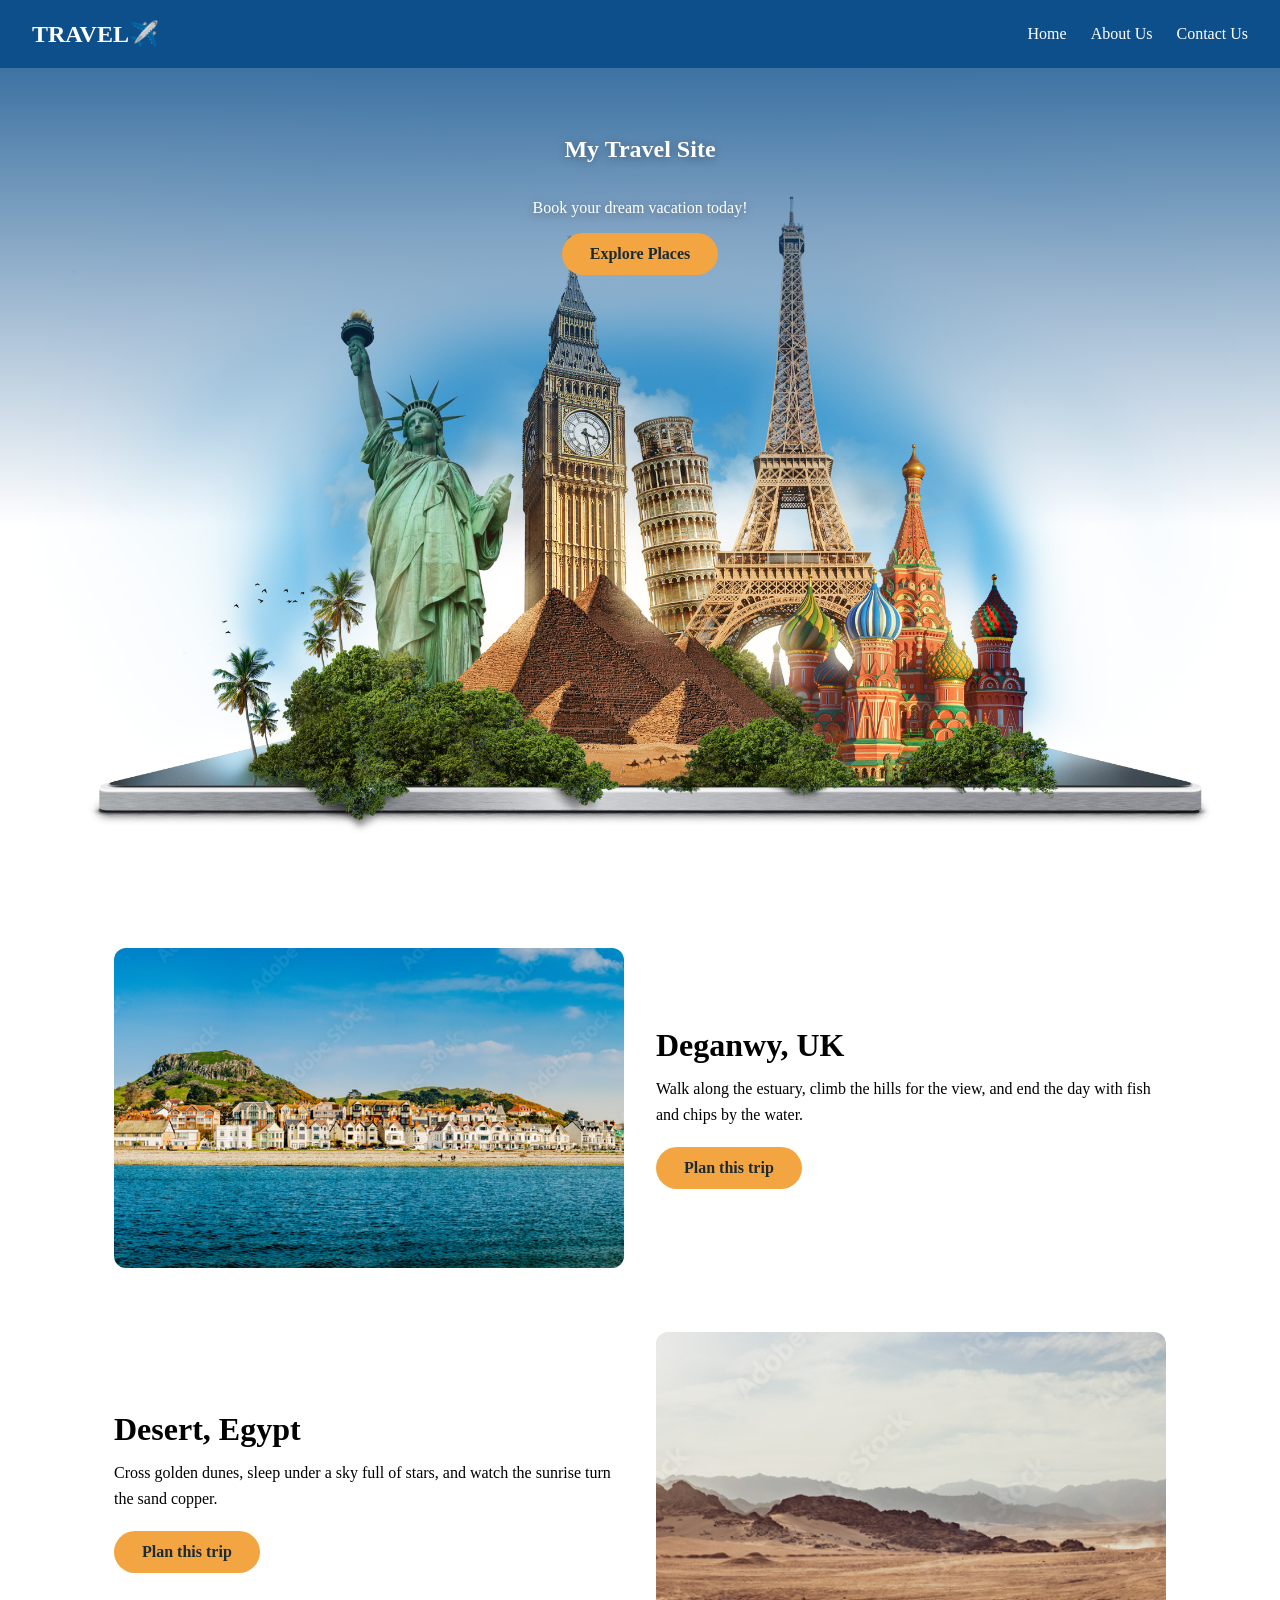
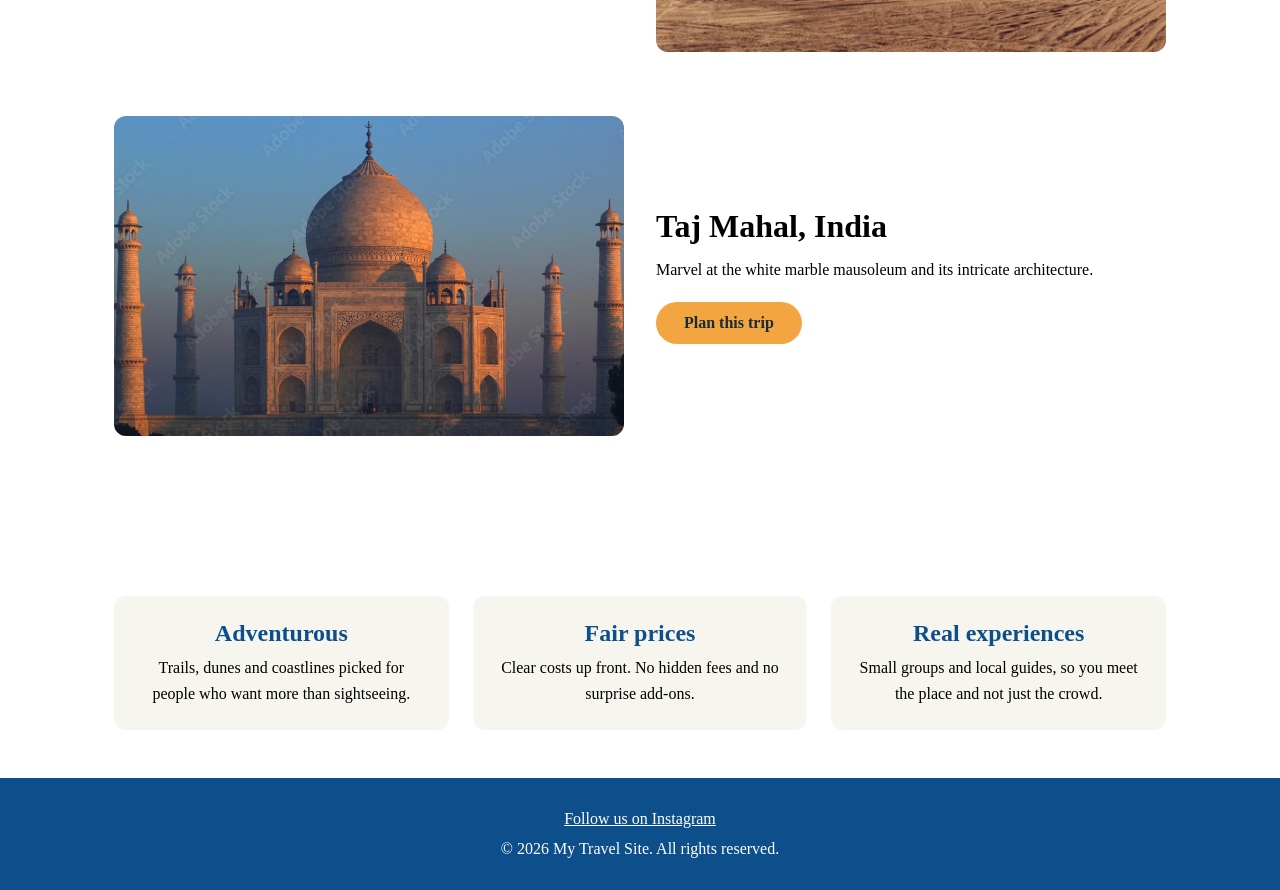
<file: index.html>
<!doctype html>
<html lang="en">
  <head>
    <meta charset="UTF-8" />
    <meta name="viewport" content="width=device-width, initial-scale=1.0" />
    <meta
      name="description"
      content="Plan your next trip with hand-picked destinations and local guides."
    />
    <title>My travel site</title>
    <link rel="stylesheet" href="style.css" />
  </head>
  <body>
    <header>
      <nav>
        <a href="index.html" class="logo">TRAVEL✈️</a>
        <button class="menu-btn" aria-label="Open menu" aria-expanded="false">&#9776;</button>
        <ul>
          <li>
            <a href="index.html" class="link" aria-current="page">Home</a>
          </li>
          <li><a href="about.html" class="link">About Us</a></li>
          <li><a href="contact.html" class="link">Contact Us</a></li>
        </ul>
      </nav>
    </header>
    <main>
      <section class="hero" id="home">
        <h1>My Travel Site</h1>
        <!-- <p>Welcome to my <strong>TRAVEL</strong> site!</p> -->
        <p class="subtitle">Book your dream vacation today!</p>

        <a href="#places" class="clickbtn">Explore Places</a>
      </section>

      <section class="places" id="places">
        <article class="place">
          <img
            src="img/deganwy.jpeg"
            alt="Coastline and hills at Deganwy, UK"
          />
          <div class="place-text">
            <h2>Deganwy, UK</h2>
            <p>
              Walk along the estuary, climb the hills for the view, and end the
              day with fish and chips by the water.
            </p>
            <a href="contact.html" class="clickbtn">Plan this trip</a>
          </div>
        </article>

        <article class="place reverse">
          <img src="img/desert.jpeg" alt="Sand dunes in the Egyptian desert" />
          <div class="place-text">
            <h2>Desert, Egypt</h2>
            <p>
              Cross golden dunes, sleep under a sky full of stars, and watch the
              sunrise turn the sand copper.
            </p>
            <a href="contact.html" class="clickbtn">Plan this trip</a>
          </div>
        </article>

        <article class="place">
          <img src="img/tajmahal.jpeg" alt="Taj Mahal, India" />
          <div class="place-text">
            <h2>Taj Mahal, India</h2>
            <p>
              Marvel at the white marble mausoleum and its intricate
              architecture.
            </p>
            <a href="contact.html" class="clickbtn">Plan this trip</a>
          </div>
        </article>
      </section>

      <section class="features" id="features">
        <div class="feature">
          <h2>Adventurous</h2>
          <p>
            Trails, dunes and coastlines picked for people who want more than
            sightseeing.
          </p>
        </div>
        <div class="feature">
          <h2>Fair prices</h2>
          <p>Clear costs up front. No hidden fees and no surprise add-ons.</p>
        </div>
        <div class="feature">
          <h2>Real experiences</h2>
          <p>
            Small groups and local guides, so you meet the place and not just
            the crowd.
          </p>
        </div>
      </section>
    </main>
    <footer class="footer">
      <a
        href="https://www.instagram.com/"
        target="_blank"
        rel="noopener noreferrer"
        >Follow us on Instagram</a
      >
      <p>&copy; 2026 My Travel Site. All rights reserved.</p>
    </footer>
    <script src="script.js"></script>
  </body>
</html>
</file>
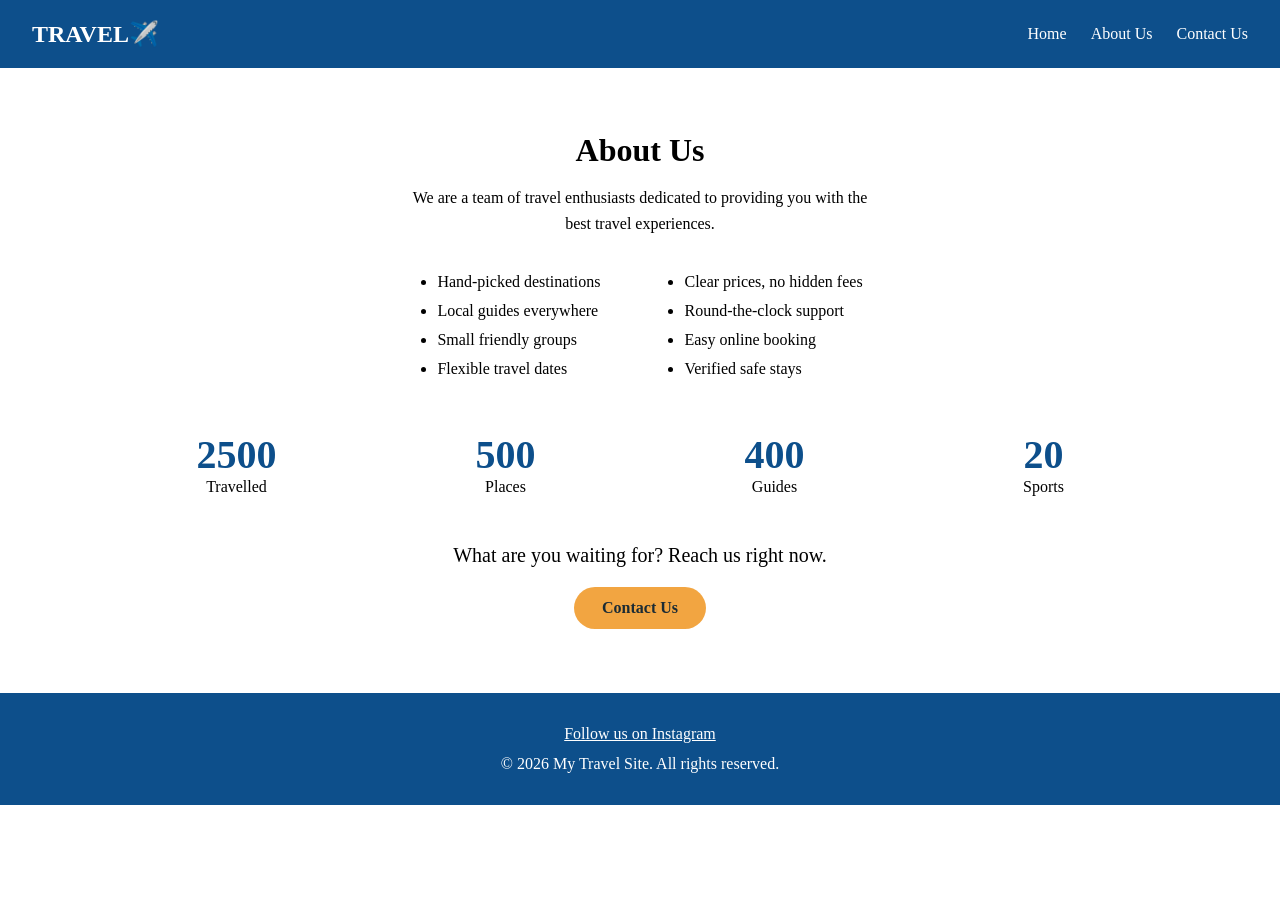
<file: about.html>
<!DOCTYPE html>
<html lang="en">
<head>
    <meta charset="UTF-8">
    <meta name="viewport" content="width=device-width, initial-scale=1.0">
    <title>About</title>
    <link rel="stylesheet" href="style.css">
</head>
<body>
  <header>
     <nav>
        <a href="index.html" class="logo">TRAVEL✈️</a>
        <button class="menu-btn" aria-label="Open menu" aria-expanded="false">&#9776;</button>
        <ul>
           <li><a href="index.html" class="link">Home</a></li>
           <li><a href="about.html" class="link" aria-current="page">About Us</a></li>
           <li><a href="contact.html" class="link">Contact Us</a></li>
        </ul> 
     </nav>    
    </header>
    <main>



    <section class="about" id="about">
  <h2>About Us</h2>
  <p class="about-intro">We are a team of travel enthusiasts dedicated to providing you with the best travel experiences.</p>

  <div class="about-lists">
    <ul>
      <li>Hand-picked destinations</li>
      <li>Local guides everywhere</li>
      <li>Small friendly groups</li>
      <li>Flexible travel dates</li>
    </ul>
    <ul>
      <li>Clear prices, no hidden fees</li>
      <li>Round-the-clock support</li>
      <li>Easy online booking</li>
      <li>Verified safe stays</li>
    </ul>
  </div>

  <div class="stats">
    <div class="stat"><strong>2500</strong><span>Travelled</span></div>
    <div class="stat"><strong>500</strong><span>Places</span></div>
    <div class="stat"><strong>400</strong><span>Guides</span></div>
    <div class="stat"><strong>20</strong><span>Sports</span></div>
  </div>

  <p class="about-cta">What are you waiting for? Reach us right now.</p>
  <a href="contact.html" class="clickbtn">Contact Us</a>
</section>

<footer class="footer">
  <a href="https://www.instagram.com/" target="_blank" rel="noopener noreferrer">Follow us on Instagram</a>
  <p>&copy; 2026 My Travel Site. All rights reserved.</p>
</footer>

 <script src="script.js"></script>
</body>
</html>
</file>
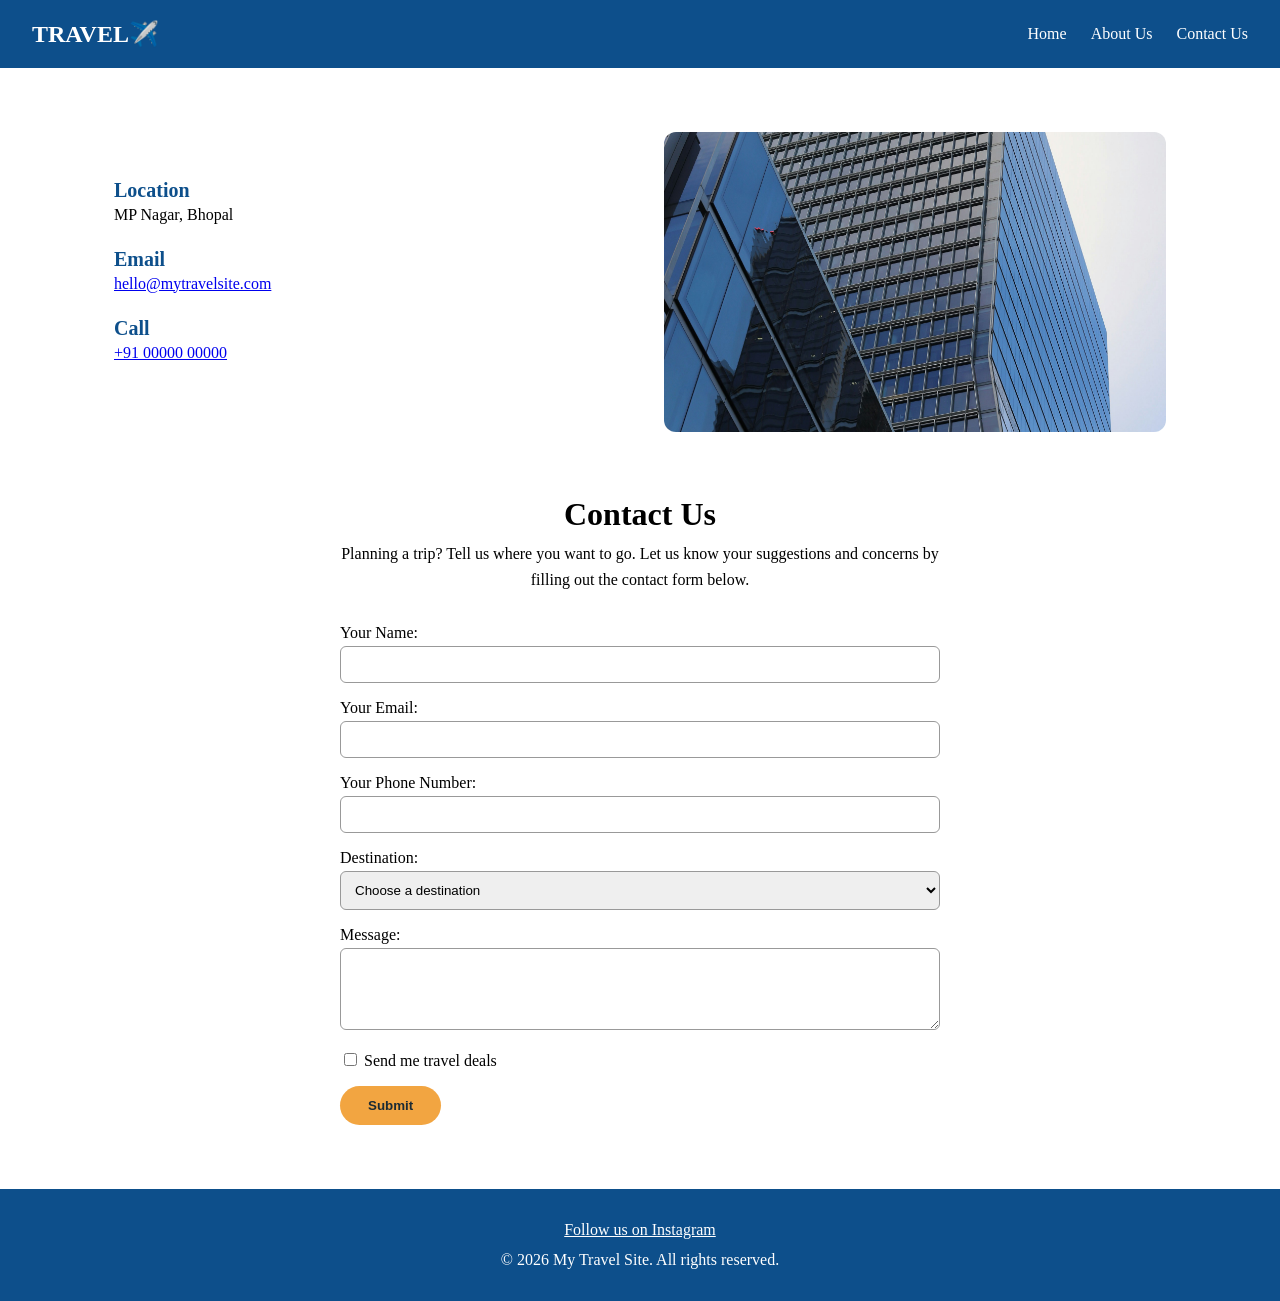
<file: contact.html>
<!doctype html>
<html lang="en">
  <head>
    <meta charset="UTF-8" />
    <meta name="viewport" content="width=device-width, initial-scale=1.0" />
    <title>Contact Us</title>
    <link rel="stylesheet" href="style.css" />
  </head>
  <body>
    <header>
      <nav>
        <a href="index.html" class="logo">TRAVEL✈️</a>
        <button class="menu-btn" aria-label="Open menu" aria-expanded="false">&#9776;</button>
        <ul>
          <li><a href="index.html" class="link">Home</a></li>
          <li><a href="about.html" class="link">About Us</a></li>
          <li><a href="contact.html" class="link" aria-current="page">Contact Us</a></li>
        </ul>
      </nav>
    </header>
    <main>
      <section class="contact" id="contact">
        <div class="contact-top">
          <div class="contact-details">
            <div class="info-item">
              <h2>Location</h2>
              <p>MP Nagar, Bhopal</p>
            </div>

            <div class="info-item">
              <h2>Email</h2>
              <p>
                <a href="mailto:hello@mytravelsite.com"
                  >hello@mytravelsite.com</a
                >
              </p>
            </div>

            <div class="info-item">
              <h2>Call</h2>
              <p><a href="tel:+910000000000">+91 00000 00000</a></p>
            </div>
          </div>
          <img src="img/company.jpg" alt="Our travel team at work" />
        </div>

        <div class="contact-form-wrap">
          <h2>Contact Us</h2>
          <p class="contact-intro">
            Planning a trip? Tell us where you want to go. Let us know your
            suggestions and concerns by filling out the contact form below.
          </p>

          <form action="#" method="post">
            <div class="form-section">
              <label for="name"> Your Name: </label>
              <input type="text" id="name" name="name" required />
            </div>

            <div class="form-section">
              <label for="email">Your Email:</label>
              <input type="email" id="email" name="email" required />
            </div>

            <div class="form-section">
              <label for="phone">Your Phone Number: </label>
              <input type="tel" id="phone" name="phone" required />
            </div>

            <div class="form-section">
              <label for="destination">Destination:</label>
              <select id="destination" name="destination">
                <option value="">Choose a destination</option>
                <option value="paris">Paris, France</option>
                <option value="egypt">Desert, Egypt</option>
                <option value="india">Taj Mahal, India</option>
                <option value="usa">New York, USA</option>
              </select>
            </div>

            <div class="form-section">
              <label for="message">Message:</label>
              <textarea id="message" name="message" rows="4"></textarea>
            </div>

            <div class="form-section">
              <label
                ><input type="checkbox" name="newsletter" /> Send me travel
                deals</label
              >
            </div>

            <button type="submit">Submit</button>
          </form>
        </div>
      </section>
    </main>
    <footer class="footer">
      <a
        href="https://www.instagram.com/"
        target="_blank"
        rel="noopener noreferrer"
        >Follow us on Instagram</a
      >
      <p>&copy; 2026 My Travel Site. All rights reserved.</p>
    </footer>
     <script src="script.js"></script>
  </body>
</html>
</file>
<file: style.css>
*,
*::before,
*::after {
    box-sizing: border-box;
}

:root {
    --nav-height: 68px;
}

body {
    margin: 0;
    min-height: 100vh;
    display: flex;
    flex-direction: column;
    font-family: "Times New Roman", serif;
    background-color: #fff;
}


nav {
    background: #0d4f8b;
    padding: 20px 32px;
    display: flex;
    justify-content: space-between;
    align-items: center;

}

.logo {
    color: white;
    font-size: 24px;
    text-decoration: none;
    font-weight: bold;
    white-space: nowrap;
}

nav ul {
    list-style: none;
    
    margin: 0;
    padding: 0;
    display: flex;
    gap: 24px;
}

.link {
    color: white;
    text-decoration: none;

}

.link:hover {
    color: #f2a541;
}

.link:focus-visible {
    outline: 2px solid aqua;
    outline-offset: 3px;
}

header {
    position: sticky;
    top: 0;
    z-index: 10;
    
}

section {
    scroll-margin-top: var(--nav-height);
}

.form-section {
    margin-bottom: 16px;
}

label {
    display: block;
    margin-bottom: 4px;
}

input:not([type="checkbox"]),
select,
textarea {
    width: 100%;
    max-width: 400px;
    padding: 10px;
    border: 1px solid #999;
    border-radius: 6px;
}

/*
{
    background-color:#f2a541;
    color:#1b2b34;
    padding: 12px 28px;
    border: none;
    border-radius : 999px;
    cursor: pointer;
    font-weight: bold;
}
    */

/*
  h1 {
  font-size: 5rem;        
  text-align: center;  
  margin: 40px 0 16px;    
  color: #1b2b34;

}

#home {
  text-align: center;     
}
h1:hover{
    color: #db963c;
}
 */

.hero {
    min-height: calc(100vh - var(--nav-height));
    display: flex;
    flex-direction: column;
    justify-content: flex-start;
    align-items: center;
    text-align: center;
    padding: 48px 24px 24px;
    color: white;
    background: linear-gradient(rgba(13, 79, 139, 0.8), rgba(13, 79, 139, 0) 55%), url("img/image.jpg") center/cover no-repeat;
}

img {
    max-width: 100%;
    height: auto;
}

.hero h1,
.subtitle {
    text-shadow: 0 2px 10px rgba(0, 0, 0, 0.35);
}

.clickbtn,
button[type="submit"] {
    display: inline-block;
    background-color: #f2a541;
    color: #1b2b34;
    padding: 12px 28px;
    border-radius: 999px;
    text-decoration: none;
    font-weight: bold;
    border: none;
    cursor: pointer;

}

.clickbtn:hover,
button[type="submit"]:hover {
    background-color: #e0903a;
}

html {
    scroll-behavior: smooth;
}

.places {
    max-width: 1100px;
    margin: 0 auto;
    padding: 48px 24px;

}

.place {
    display: grid;
    grid-template-columns: 1fr 1fr;
    gap: 32px;
    align-items: center;
    margin-bottom: 64px;
}

.place img {
    width: 100%;
    height: 320px;
    object-fit: cover;
    border-radius: 12px;
}

.place.reverse img {
    order: 2;
}

.place-text h2 {
    font-size: 2rem;
    margin: 0 0 12px;
}

.place-text p {
    margin: 0 0 20px;
    line-height: 1.6;
}

.about {
    max-width: 1100px;
    margin: 0 auto;
    padding: 64px 24px;
    text-align: center;

}

.about h2 {
    font-size: 2rem;
    margin: 0 0 16px;
}

.about-intro {
    max-width: 60ch;
   
    margin: 0 auto 32px;
    line-height: 1.6;
}

.about-lists {
    display: flex;
    justify-content: center;

    gap: 64px;
    margin: 0 auto 48px;
    text-align: left;
    
}

.about-lists ul {
    margin: 0;
    padding-left: 20px;
    line-height: 1.8;
}

.stats {
    display: grid;
    grid-template-columns: repeat(auto-fit, minmax(140px, 1fr));
    gap: 24px;
    margin-bottom: 48px;
}

.stat {
    transition: transform 0.25s ease;
}

.stat:hover {
    transform: translateY(-6px);
}

.stat strong {
    display: block;
    font-size: 2.5rem;
    color: #0d4f8b;
}

.about-cta {
    font-size: 1.25rem;
    margin: 0 0 20px;
}

.contact {
    max-width: 1100px;
    margin: 0 auto;
    padding: 64px 24px;
}

.contact-top {
    display: grid;
    grid-template-columns: 1fr 1fr;
    gap: 48px;
    align-items: center;
    margin-bottom: 64px;
}

.info-item {
    margin-bottom: 24px;
}

.info-item h2 {
    margin: 0 0 4px;
    font-size: 1.25rem;
    color: #0d4f8b;
}

.info-item p {
    margin: 0;
}

.contact-top img {
    width: 100%;
    height: 300px;
    object-fit: cover;
    border-radius: 12px;
}


.contact-form-wrap {
    max-width: 600px;
    margin: 0 auto;
}

.contact-form-wrap h2 {
    font-size: 2rem;
    margin: 0 0 8px;
    text-align: center;
}

.contact-intro {
    margin: 0 0 32px;
    text-align: center;
    line-height: 1.6;
}

.contact-form-wrap input:not([type="checkbox"]),
.contact-form-wrap select,
.contact-form-wrap textarea {
    max-width: 100%;
}

.features {
    max-width: 1100px;
    margin: 0 auto;
    padding: 48px 24px;
    display: grid;
    grid-template-columns: repeat(auto-fit, minmax(240px, 1fr));
    gap: 24px;
}

.feature {
    padding: 24px;
    border-radius: 12px;
    background: #f6f5ee;
    text-align: center;
    transition: transform 0.25s ease, box-shadow 0.25s ease;
}

.feature:hover {
    transform: translateY(-8px);
    box-shadow: 0 12px 24px rgba(0, 0, 0, 0.15);
}

.feature h2 {
    margin: 0 0 8px;
    font-size: 1.5rem;
    color: #0d4f8b;
}

.feature p {
    margin: 0;
    line-height: 1.6;
}

.footer {
    background: #0d4f8b;
    color: white;
    text-align: center;
    padding: 32px 24px;
}

.footer a {
    color: white;
}

.footer a:hover {
    color: #f2a541;
}

.footer p {
    margin: 12px 0 0;
}

.menu-btn {
    display: none;
}

@media (max-width: 768px) {
    :root {
        --nav-height: 54px;
    }

    .place {
        grid-template-columns: 1fr;
    }

    .place.reverse img {
        order: 0;
    }

    .about-lists {
        flex-direction: column;
        align-items: center;
        gap: 0;
    }

    .contact-top {
        grid-template-columns: 1fr;
    }

    nav {
        position: relative;
        padding: 12px 16px;
    }

    .logo {
        font-size: 18px;
    }

    .menu-btn {
        display: block;
        background: none;
        border: none;
        color: white;
        font-size: 24px;
        cursor: pointer;
    }

    nav ul {
        display: none;
        position: absolute;
        top: 100%;
        left: 0;
        right: 0;
        flex-direction: column;
        gap: 14px;
        padding: 16px;
        background: #0d4f8b;
    }

    nav ul.open {
        display: flex;
    }

    .link {
        font-size: 16px;
    }
}
</file>
